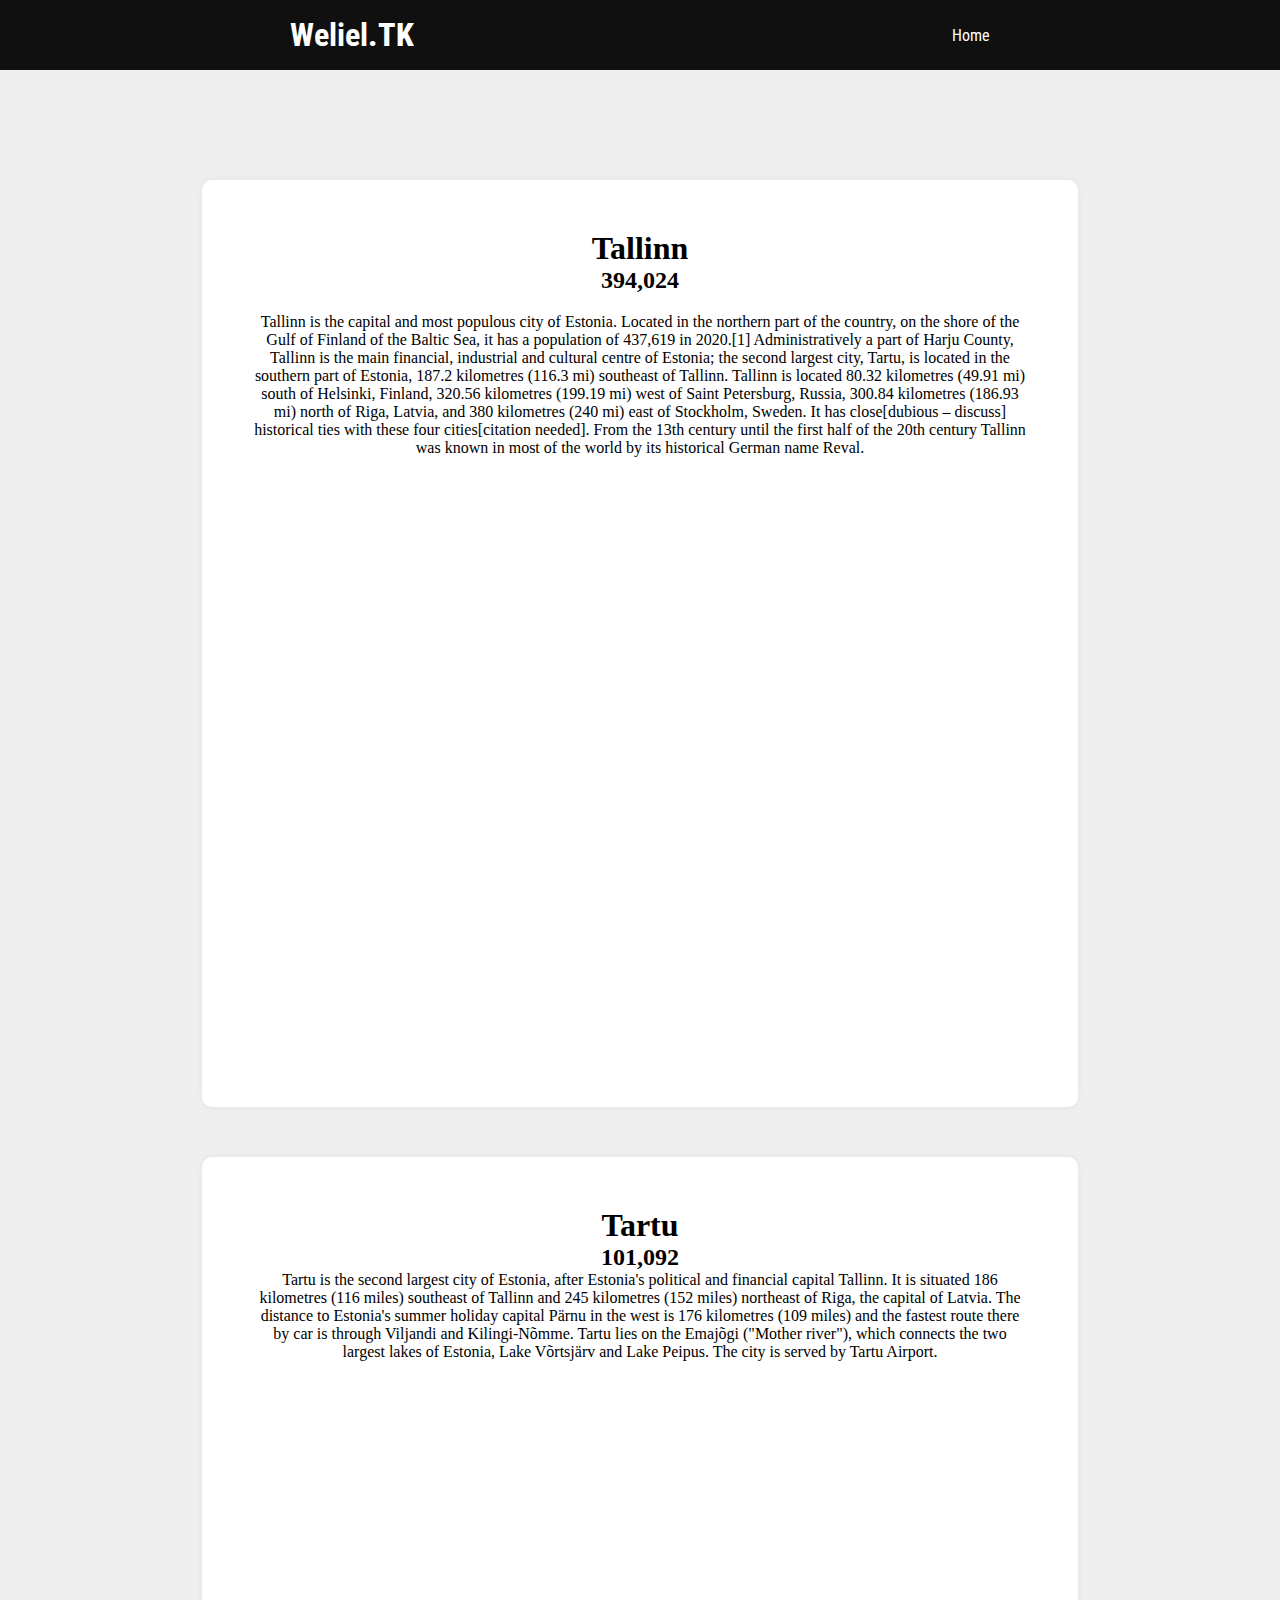
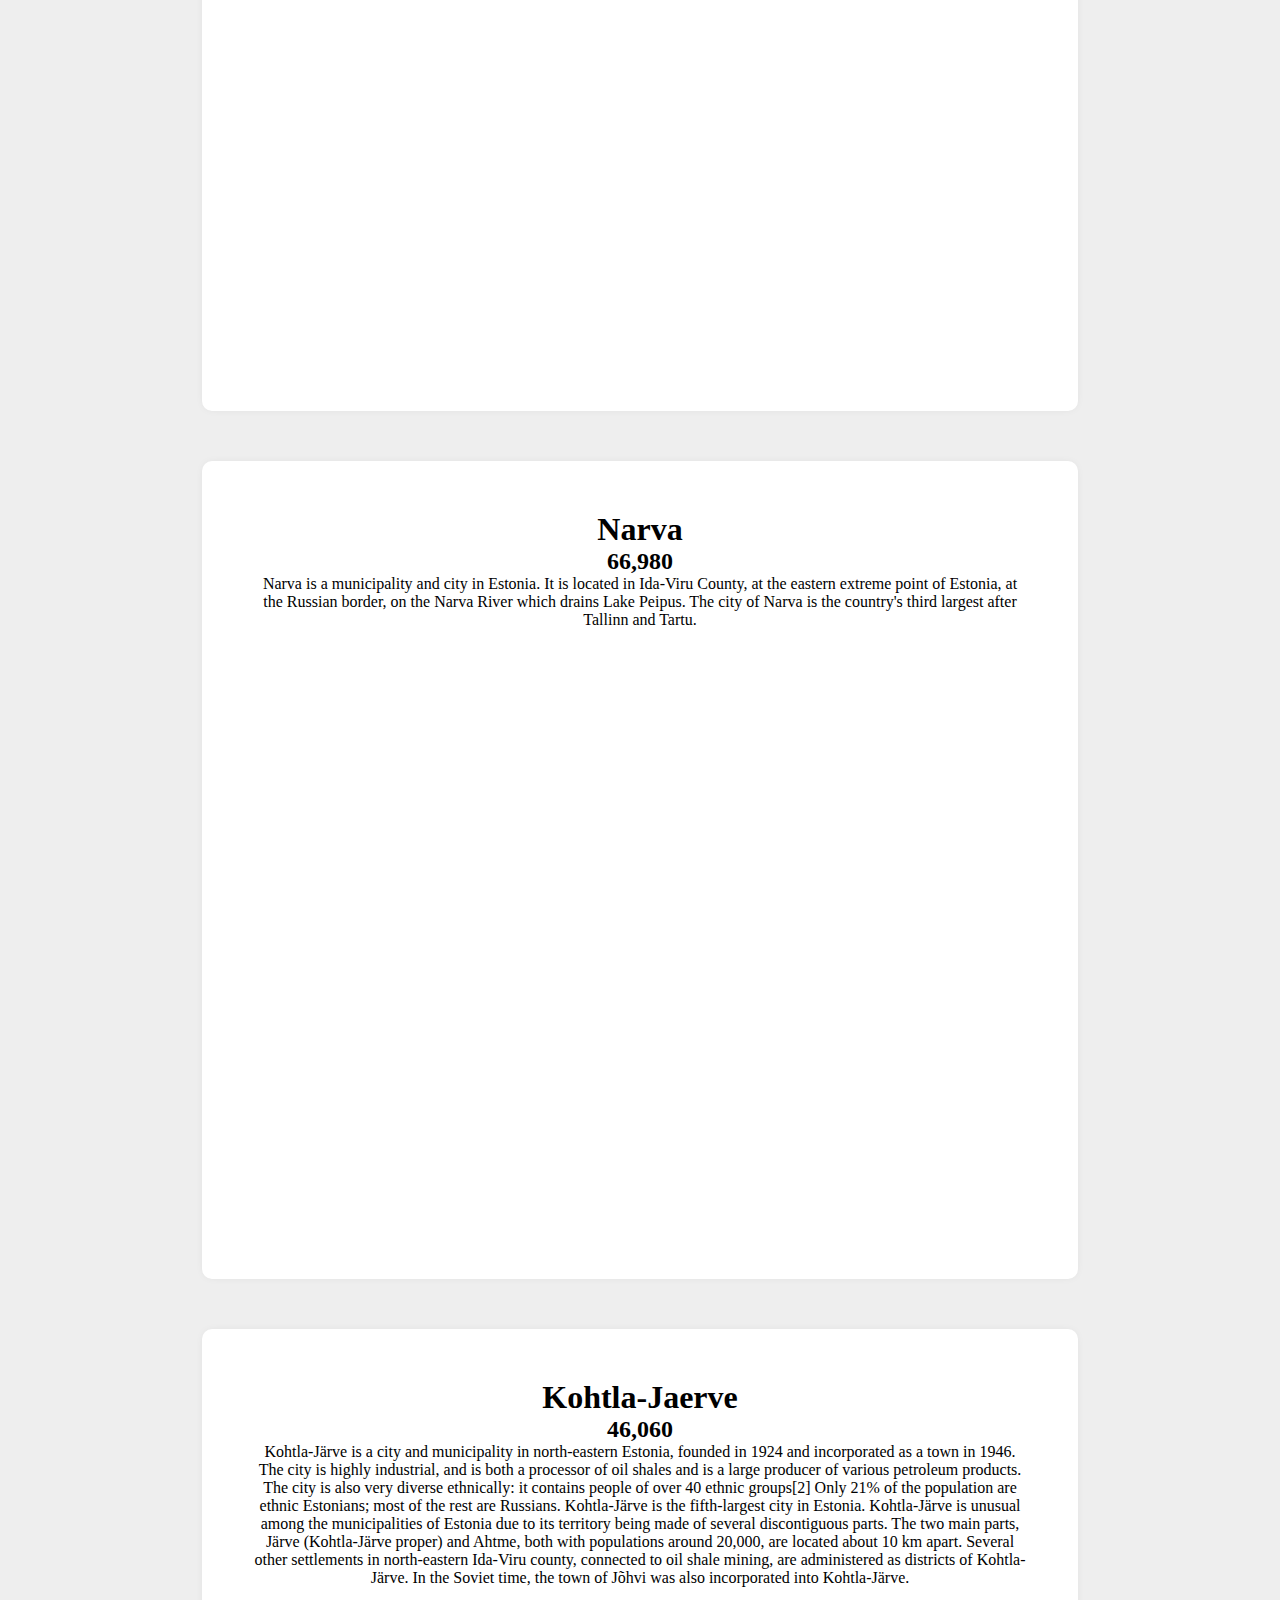
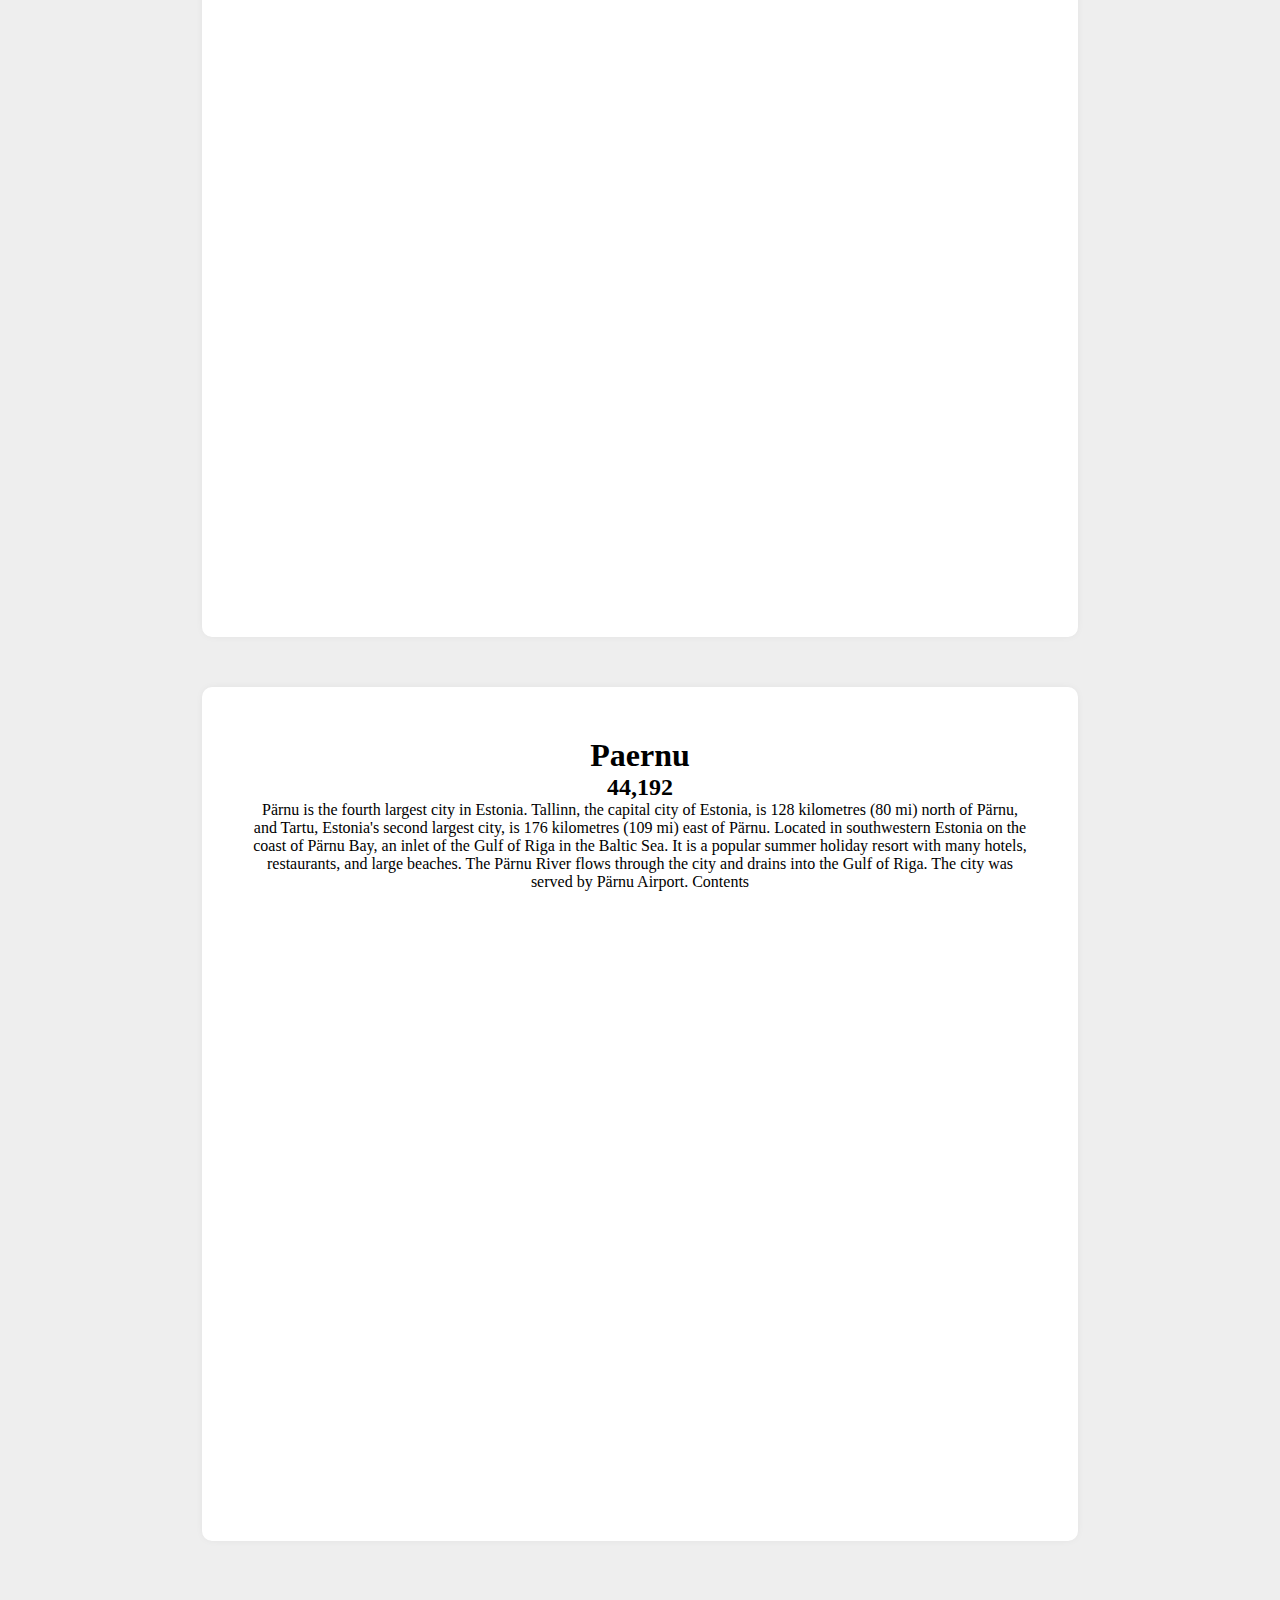
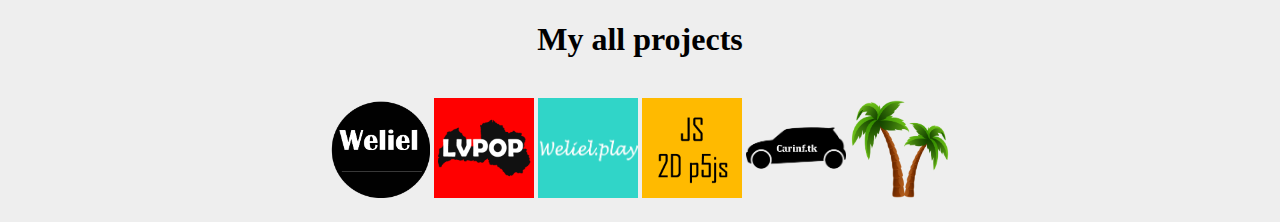
<file: Estpop.html>
<html lang="en">
<head>
    <title>Estonia Population </title>
     <link rel="stylesheet" href="style/style.css"> 
 <link rel="stylesheet" href="style/style1.css"> 
       
    <link rel="preconnect" href="https://fonts.gstatic.com">
<link href="https://fonts.googleapis.com/css2?family=Roboto+Condensed&display=swap" rel="stylesheet">
  <link rel="preconnect" href="https://fonts.gstatic.com"> 
 
    
    <link rel="icon" href="images/estpop.png" type="image/x-icon">
    <div id="logo" href="images/estpop.png" ></div> 
    
    
    </head>
 <body>
     
   <div class="header">
     
     
         
       
       
     <div class="inder_header">
                 
         
         
       <div class="logo_container">
        
         <h1><a href="https://estpop.tk/"> Weliel<span>.TK</span> </a></h1>
         </div>

         <ul class="navgation">
         <a href="https://estpop.tk/"><li>Home</li></a>
 
            
            
         
         </ul>
       </div>
     </div>
      
     
     <div class="container">
       <div class="box">
           <h1>Tallinn</h1>
           <h2>	394,024</h2>
           <p>​⠀​⠀​⠀​⠀​⠀​⠀​⠀​⠀​⠀​⠀</p>
           <p>
                Tallinn  is the capital and most populous city of Estonia. Located in the northern part of the country, on the shore of the Gulf of Finland of the Baltic Sea, it has a population of 437,619 in 2020.[1] Administratively a part of Harju County, Tallinn is the main financial, industrial and cultural centre of Estonia; the second largest city, Tartu, is located in the southern part of Estonia, 187.2 kilometres (116.3 mi) southeast of Tallinn. Tallinn is located 80.32 kilometres (49.91 mi) south of Helsinki, Finland, 320.56 kilometres (199.19 mi) west of Saint Petersburg, Russia, 300.84 kilometres (186.93 mi) north of Riga, Latvia, and 380 kilometres (240 mi) east of Stockholm, Sweden. It has close[dubious – discuss] historical ties with these four cities[citation needed]. From the 13th century until the first half of the 20th century Tallinn was known in most of the world by its historical German name Reval. 
           </p>
           <div style="width: 100%"><iframe scrolling="no" marginheight="0" marginwidth="0" src="https://maps.google.com/maps?width=100%25&amp;height=600&amp;hl=en&amp;q=Tallinn+(Tallinn)&amp;t=&amp;z=6&amp;ie=UTF8&amp;iwloc=B&amp;output=embed" width="100%" height="600" frameborder="0"></iframe></div>
           
       </div>
       
       <div class="box">
           <h1>Tartu</h1>
           <h2>101,092</h2>
           <p>
                Tartu  is the second largest city of Estonia, after Estonia's political and financial capital Tallinn. It is situated 186 kilometres (116 miles) southeast of Tallinn and 245 kilometres (152 miles) northeast of Riga, the capital of Latvia. The distance to Estonia's summer holiday capital Pärnu in the west is 176 kilometres (109 miles) and the fastest route there by car is through Viljandi and Kilingi-Nõmme. Tartu lies on the Emajõgi ("Mother river"), which connects the two largest lakes of Estonia, Lake Võrtsjärv and Lake Peipus. The city is served by Tartu Airport. 
           </p>
           <div style="width: 100%"><iframe scrolling="no" marginheight="0" marginwidth="0" src="https://maps.google.com/maps?width=100%25&amp;height=600&amp;hl=en&amp;q=Tartu+(Tallinn)&amp;t=&amp;z=6&amp;ie=UTF8&amp;iwloc=B&amp;output=embed" width="100%" height="600" frameborder="0"></iframe></div>
       </div>
       
       <div class="box">
           <h1>Narva</h1>
           <h2>	66,980</h2>
           <p>
              Narva  is a municipality and city in Estonia. It is located in Ida-Viru County, at the eastern extreme point of Estonia, at the Russian border, on the Narva River which drains Lake Peipus. The city of Narva is the country's third largest after Tallinn and Tartu. 
           </p>
           <div style="width: 100%"><iframe scrolling="no" marginheight="0" marginwidth="0" src="https://maps.google.com/maps?width=100%25&amp;height=600&amp;hl=en&amp;q=Narva%5C+(Tallinn)&amp;t=&amp;z=6&amp;ie=UTF8&amp;iwloc=B&amp;output=embed" width="100%" height="600" frameborder="0"></iframe></div>
       </div>
       
       <div class="box">
           <h1>Kohtla-Jaerve</h1>
           <h2>	46,060</h2>
           <p>
                Kohtla-Järve is a city and municipality in north-eastern Estonia, founded in 1924 and incorporated as a town in 1946. The city is highly industrial, and is both a processor of oil shales and is a large producer of various petroleum products. The city is also very diverse ethnically: it contains people of over 40 ethnic groups[2] Only 21% of the population are ethnic Estonians; most of the rest are Russians. Kohtla-Järve is the fifth-largest city in Estonia.

Kohtla-Järve is unusual among the municipalities of Estonia due to its territory being made of several discontiguous parts. The two main parts, Järve (Kohtla-Järve proper) and Ahtme, both with populations around 20,000, are located about 10 km apart. Several other settlements in north-eastern Ida-Viru county, connected to oil shale mining, are administered as districts of Kohtla-Järve. In the Soviet time, the town of Jõhvi was also incorporated into Kohtla-Järve. 
           </p>
           <div style="width: 100%"><iframe scrolling="no" marginheight="0" marginwidth="0" src="https://maps.google.com/maps?width=100%25&amp;height=600&amp;hl=en&amp;q=Kohtla-Jaerve+(Tallinn)&amp;t=&amp;z=6&amp;ie=UTF8&amp;iwloc=B&amp;output=embed" width="100%" height="600" frameborder="0"></iframe></div>
       </div>
         
          <div class="box">
           <h1>Paernu</h1>
           <h2>	44,192</h2>
           <p>
              Pärnu  is the fourth largest city in Estonia. Tallinn, the capital city of Estonia, is 128 kilometres (80 mi) north of Pärnu, and Tartu, Estonia's second largest city, is 176 kilometres (109 mi) east of Pärnu. Located in southwestern Estonia on the coast of Pärnu Bay, an inlet of the Gulf of Riga in the Baltic Sea. It is a popular summer holiday resort with many hotels, restaurants, and large beaches. The Pärnu River flows through the city and drains into the Gulf of Riga. The city was served by Pärnu Airport.
Contents
           </p>
              <div style="width: 100%"><iframe scrolling="no" marginheight="0" marginwidth="0" src="https://maps.google.com/maps?width=100%25&amp;height=600&amp;hl=en&amp;q=Paernu+(Tallinn)&amp;t=&amp;z=6&amp;ie=UTF8&amp;iwloc=B&amp;output=embed" width="100%" height="600" frameborder="0"></iframe></div>
       </div>
         
   </div> <div class="OPS">
     <h1>My all projects</h1></div>
        <div class="OP">
   
    
 
  
    
    
    
    
    <a class="link" href="https://weliel.tk/" target="_blank" data-external-link="TRUE" data-external-link-url="https://weliel.tk/weliel.html">
  <img  src="images/circle_PNG33.png" width="100px" height="100px" data-lazy="images/circle_PNG33.png"  alt="Baneris" style=""width="100px" height="100px"></a>    
     
            
      <a class="link" href="https://lvpop.tk/" target="_blank" data-external-link="TRUE" data-external-link-url="https://lvpop.tk/">
  <img  src="images/LVPOP.png" width="100px" height="100px" data-lazy="images/LVPOP.png"  alt="Baneris" style=""width="100px" height="100px"></a>         
         
       <a class="link" href="https://editor.p5js.org/news.arsenijwin/present/hX34vy9TH" target="_blank" data-external-link="TRUE" data-external-link-url="https://editor.p5js.org/news.arsenijwin/present/hX34vy9TH">
  <img  src="images/Weliel.play.png" width="100px" height="100px" data-lazy="images/Weliel.play.png"  alt="Baneris" style=""width="100px" height="100px"></a>         
      <a class="link" href="https://editor.p5js.org/news.arsenijwin/present/WC5A73thD" target="_blank" data-external-link="TRUE" data-external-link-url="https://editor.p5js.org/news.arsenijwin/present/WC5A73thD">
  <img  src="images/Js_2D_p5js.png" width="100px" height="100px" data-lazy="images/Js_2D_p5js.png"  alt="Baneris" style=""width="100px" height="100px"></a>         
           <a class="link" href="https://carinf.tk/" target="_blank" data-external-link="TRUE" data-external-link-url="https://carinf.tk/">
  <img  src="images/Carinf.tk.png" width="100px" height="100px" data-lazy="images/Carinf.tk.png"  alt="Baneris" style=""width="100px" height="100px"></a>  
          
            
       <a class="link" href="https://beautifulplaces.cf/" target="_blank" data-external-link="TRUE" data-external-link-url="https://beautifulplaces.cf/">
  <img  src="images/Beautiful_places.png" width="100px" height="100px" data-lazy="images/Beautiful_places.png"  alt="Baneris" style=""width="100px" height="100px"></a>        
            
            
    </div>
     
    </body>
    
</html>
</file>
<file: style/style.css>
*{
 margin: 0;
    padding: 0;
    list-style:none;
    text-decoration:none;
    
}

.header{
  width:100%;
    height: 70px;
    display: block;
    background-color:#101010;
    
    
}
.inder_header{
width:700px;
    height: 100%;
    display: block;
    margin:0 auto;

    
}
.logo_container{
    height: 100%;
    display: table;
    float:left;
    
    
}
.logo_container h1{
color:white;
    
    height:100%;
    display: table-cell;
    vertical-align: middle;
    font-family:  'Roboto Condensed', sans-serif;
    font-size:32px;
}
.logo_container h1 a{
    
 color:white;
    font-family:  'Roboto Condensed', sans-serif;
    font-size:32px;    
    
}
.logo_container h1 span{
    font-weight: 800;   
}
.navgation{
    
  float:right;
    height:100%;    
}
.navgation a{
   height: 100%;
    display: table;
    float:left;
    padding:0px  20px;
    
   
}
.navgation a:last-child
{
   padding-right:0; 
    
}
.navgation a li{
    
  Display:table-cell;
    vertical-align: middle;
    height:100%;
    color:white;
   font-family:  'Roboto Condensed', sans-serif;
    font-size:16px;
}
.baner{
     width: 10px;
   height: 10px;
}
.OP{
    padding: 20px;
    font-family: 'Bangers', cursive;
  text-align: center;  
    
}
</file>
<file: style/style1.css>
*{
            padding:0;
            margin:0;
            box-sizing: border-box;
        }
        
        body{
            background:#eee;
            font-family:sans-serif;
        }
        
        .banner-area{
            width:100%;
            height:100vh;
            background-image:linear-gradient(rgba(0, 0, 0, 0.5),rgba(0, 0, 0, 0.5)), url(back-img.jpg);
            background-size:cover;
        }        
        
        .content-area{
            height:100%;
            display:flex;
            justify-content: center;
            align-items: center;
            font-family: 'Orelega One', cursive;
        }
        
       .content{
            text-align: center;
           font-family: 'Orelega One', cursive;
        }
        
        .content h1{
             text-align: center;
            font-size:80px;
            color:#fff;
           font-family: 'Lato', sans-serif;
        }
 .content h2{
             text-align: center;
            font-size:60px;
            color:#fff;
           font-family: 'Lato', sans-serif;
        }
        
        .content p{
            text-align: center;
            font-size:30px;
            color:#ddd;
            font-family: 'Orelega One', cursive;
        }
        
       
        
        /* main area */
        
        .container {
              text-align: center;
            width: 70%;
            margin: 50px auto;
            padding: 10px;
            font-family: 'Orelega One', cursive;
}

        .container .box {
              text-align: center;
            width: 100%;
            padding: 50px;
            background: #fff;
            margin-top: 50px;
            border-radius: 10px;
            box-shadow: 0 0 10px -3px rgba(0, 0, 0, .1);
          
        }
.OP{
    padding: 20px;
    font-family: 'Bangers', cursive;
  text-align: center;  
    
}
    
.OPS{
    padding: 20px;
    font-family: 'Bangers', cursive;
  text-align: center;  
    
}
</file>
